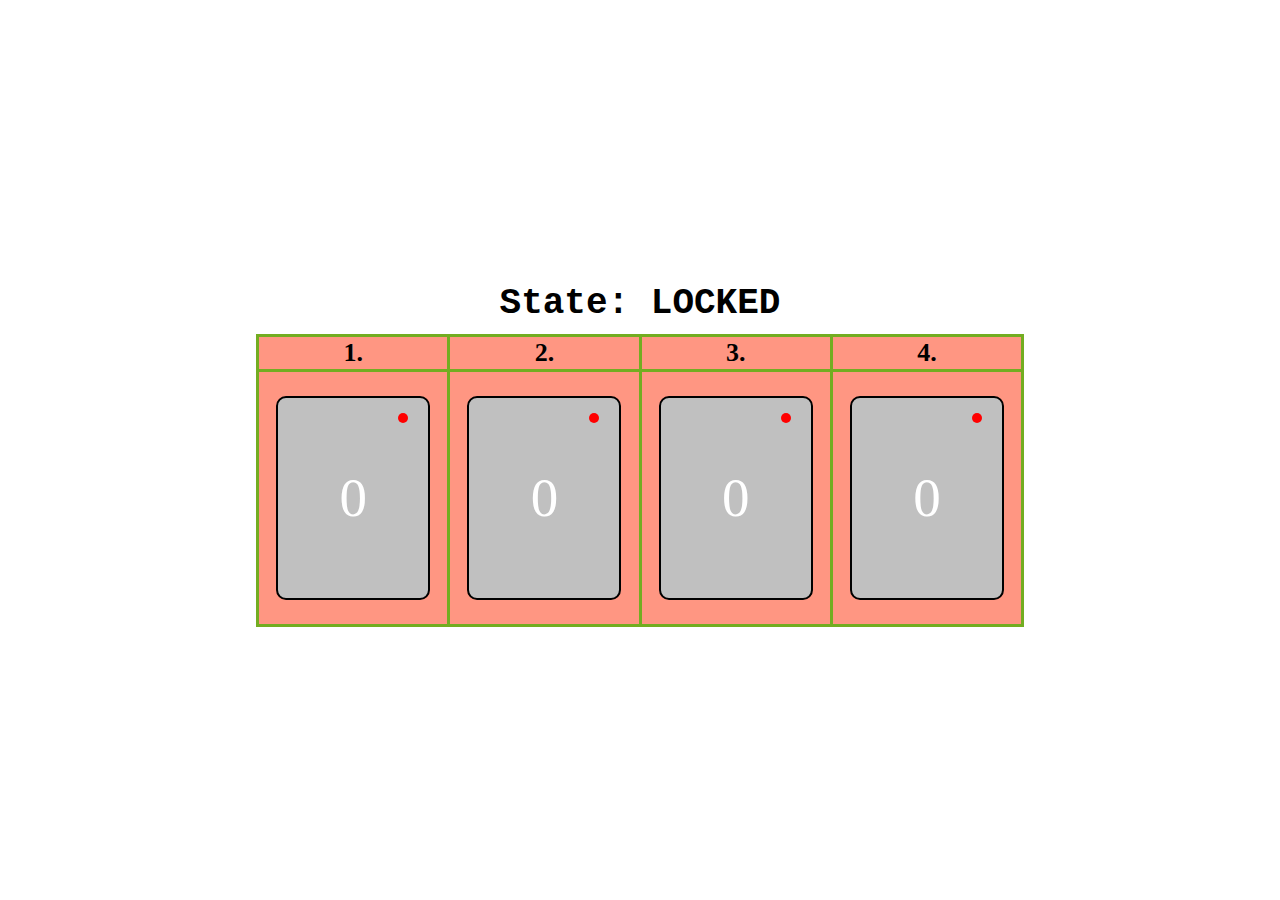
<file: Demo2016/index.html>
<!DOCTYPE html>
<html lang="en">
	<head>
		<title>CEP DEMO</title>
		<meta charset="utf-8">
		<meta name="viewport" content="width=device-width, user-scalable=no, minimum-scale=1.0, maximum-scale=1.0">
		<style>
			body {
				margin: 0px;
			}

			.center {
				margin: auto;
				width: 60%;
				padding: 10px;
				text-align: center;
			}

			.main-table{

			}


			table {
				border-collapse: collapse;
			}

			.locked {
				background-color: #FF9682;
			}

			.unlocked {
				background-color: #A5E826;
			}

			table, th, td {
				border: 3px solid #73AD21;
			}

			th {
				font-size: 26px;
			}

			/* PAGE CENTERING */
			#page-box {
				width: 100%;
				position: absolute;
				top: 50%;
				left: 50%;
				transform: translate(-50%, -50%);
			}


			/* LOCKS*/
			.cell {
				text-align: center;
			}

			.lock-cell {
				height: 250px;
				width: 200px;
			}

			.lock-normal {
				width: 150px;
				height: 200px;
				line-height: 180px;
			}

			.lock-standing {
				width: 150px;
				height: 50px;
				line-height: 30px;
			}

			.lock-lateral {
				width: 50px;
				height: 200px;
				line-height: 180px;
			}

			.lock-base-style {
				margin: auto;
				border: 2px solid #000000;
				background-color: #c0c0c0;
				color: #ffffff;
				font-size: 55px;
				border-radius: 10px;
				white-space: nowrap;
			}


			/* LED */
			.led {
				width:10px;
				height:10px;
				background-color: red;
				border-radius: 10px;
				position: relative;
				left: 120px;
				top: 15px;
			}

			.off {
				visibility: hidden;
			}

			/* LOCKING STATE */
			#lock-state-p {
				font-size: 36px;
				font-family: "Courier New";
				font-weight: bold;
			}

		</style>

		<script src="https://code.jquery.com/jquery-2.2.4.min.js" integrity="sha256-BbhdlvQf/xTY9gja0Dq3HiwQF8LaCRTXxZKRutelT44=" crossorigin="anonymous"></script>
		<script src="paho-mqtt-ws.js"></script>
	</head>
	<body>


		<div id="page-box">
			<p id="lock-state-p" class="center">
				State: <span id="lock-state">LOCKED</span>
			</p>
			<table id="lock-table" class="center main-table locked">
				<tr>
					<th class="cell">1.</th>
					<th class="cell">2.</th>
					<th class="cell">3.</th>
					<th class="cell">4.</th>
				</tr>
				<tr>
					<td class="cell lock-cell">
						<div id="lock-1" class="lock-base-style lock-normal"><div class="led"></div><span>0</span></div>
					</td>
					<td class="cell lock-cell">
						<div id="lock-2" class="lock-base-style lock-normal"><div class="led"></div><span>0</span></div>
					</td>
					<td class="cell lock-cell">
						<div id="lock-3" class="lock-base-style lock-normal"><div class="led"></div><span>0</span></div>
					</td>
					<td class="cell lock-cell">
						<div id="lock-4" class="lock-base-style lock-normal"><div class="led"></div><span>0</span></div>
					</td>
				</tr>
			</table>
		</div>

		<script src="demo.js"></script>

		<script>
			$( document ).ready(function() {
				console.log("Ready");
				var canvas = document.getElementById("main-canvas");
				var cep = new CepLock(canvas);
				cep.init();
			});
		</script>

	</body>
</html>
</file>
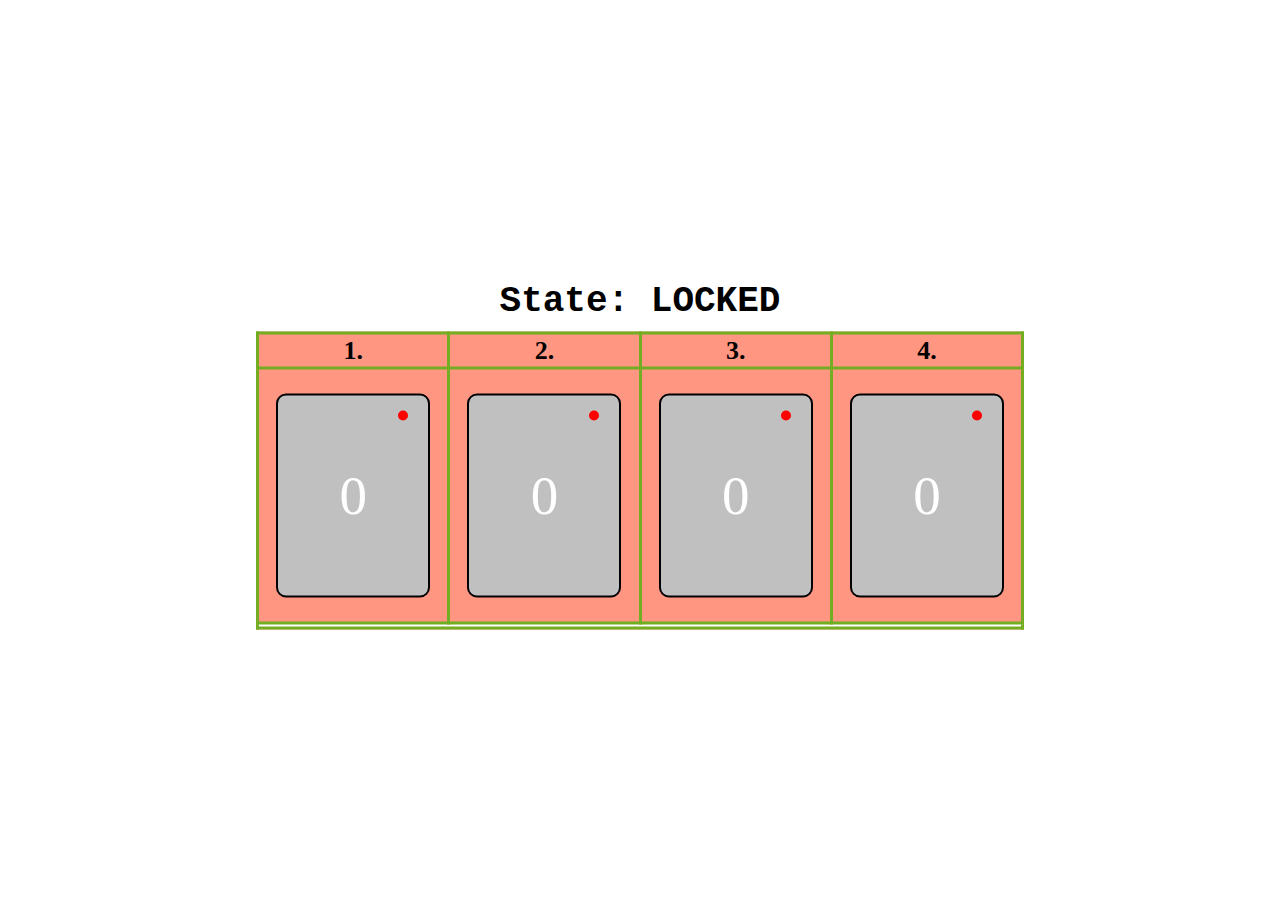
<file: Demo2016/ui/index.html>
<!DOCTYPE html>
<html lang="en">
	<head>
		<title>CEP DEMO</title>
		<meta charset="utf-8">
		<meta name="viewport" content="width=device-width, user-scalable=no, minimum-scale=1.0, maximum-scale=1.0">
		<style>
			body {
				margin: 0px;
			}

			.center {
				margin: auto;
				width: 60%;
				padding: 10px;
				text-align: center;
			}

			.main-table{

			}


			table {
				border-collapse: collapse;
			}

			.locked {
				background-color: #FF9682;
			}

			.unlocked {
				background-color: #A5E826;
			}

			table, th, td {
				border: 3px solid #73AD21;
			}

			th {
				font-size: 26px;
			}

			/* PAGE CENTERING */
			#page-box {
				width: 100%;
				position: absolute;
				top: 50%;
				left: 50%;
				transform: translate(-50%, -50%);
			}


			/* LOCKS*/
			.cell {
				text-align: center;
			}

			.lock-cell {
				height: 250px;
				width: 200px;
			}

			.lock-normal {
				width: 150px;
				height: 200px;
				line-height: 180px;
			}

			.lock-standing {
				width: 150px;
				height: 50px;
				line-height: 30px;
			}

			.lock-lateral {
				width: 50px;
				height: 200px;
				line-height: 180px;
			}

			.lock-base-style {
				margin: auto;
				border: 2px solid #000000;
				background-color: #c0c0c0;
				color: #ffffff;
				font-size: 55px;
				border-radius: 10px;
				white-space: nowrap;
			}


			/* LED */
			.led {
				width:10px;
				height:10px;
				background-color: red;
				border-radius: 10px;
				position: relative;
				left: 120px;
				top: 15px;
			}

			.off {
				visibility: hidden;
			}

			/* LOCKING STATE */
			#lock-state-p {
				font-size: 36px;
				font-family: "Courier New";
				font-weight: bold;
			}

			@keyframes flash {
				from {background-color: red;}
				to {background-color: white;}
			}

			.flashing {
				animation-name: flash;
				animation-duration: 0.8s;
				animation-delay: 0.5s;
				animation-iteration-count: 3;
			}

			.arrow-row td {
				background: white !important;
				border: white !important;
			}

			.arrow-active {
				background-image: url(arrow.png);
				background-repeat: no-repeat;
				height: 98px;
				background-position: center;
			}

		</style>

		<script src="https://code.jquery.com/jquery-2.2.4.min.js" integrity="sha256-BbhdlvQf/xTY9gja0Dq3HiwQF8LaCRTXxZKRutelT44=" crossorigin="anonymous"></script>
		<script src="paho-mqtt-ws.js"></script>
	</head>
	<body>


		<div id="page-box">
			<p id="lock-state-p" class="center">
				State: <span id="lock-state">LOCKED</span>
			</p>
			<table id="lock-table" class="center main-table locked">
				<tr>
					<th class="cell" id="lock-header-1">1.</th>
					<th class="cell" id="lock-header-2">2.</th>
					<th class="cell" id="lock-header-3">3.</th>
					<th class="cell" id="lock-header-4">4.</th>
				</tr>
				<tr>
					<td class="cell lock-cell">
						<div id="lock-1" class="lock-base-style lock-normal"><div class="led"></div><span>0</span></div>
					</td>
					<td class="cell lock-cell">
						<div id="lock-2" class="lock-base-style lock-normal"><div class="led"></div><span>0</span></div>
					</td>
					<td class="cell lock-cell">
						<div id="lock-3" class="lock-base-style lock-normal"><div class="led"></div><span>0</span></div>
					</td>
					<td class="cell lock-cell">
						<div id="lock-4" class="lock-base-style lock-normal"><div class="led"></div><span>0</span></div>
					</td>
				</tr>
				<tr class="arrow-row">
					<td>
						<div id="lock-arrow-1"></div>
					</td>
					<td>
						<div id="lock-arrow-2"></div>
					</td>
					<td>
						<div id="lock-arrow-3"></div>
					</td>
					<td>
						<div id="lock-arrow-4"></div>
					</td>
				</tr>
			</table>
		</div>

		<script src="demo.js"></script>

		<script>
			$( document ).ready(function() {
				console.log("Ready");
				var canvas = document.getElementById("main-canvas");
				var cep = new CepLock(canvas);
				cep.init();
			});
		</script>

	</body>
</html>
</file>
